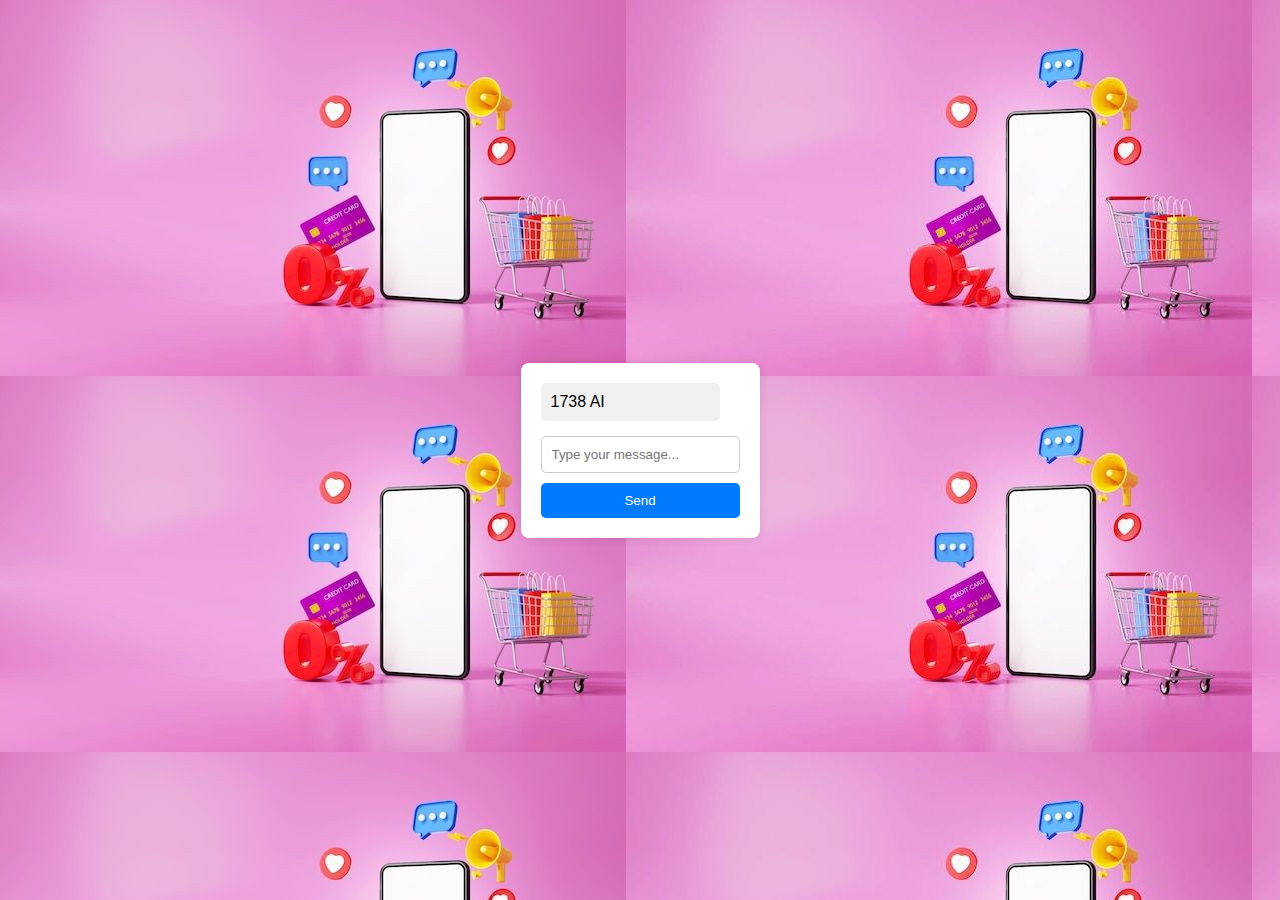
<file: bot.html>
<!DOCTYPE html>
<html lang="en">
<head>
    <meta charset="UTF-8">
    <meta name="viewport" content="width=device-width, initial-scale=1.0">
    <title>Chat Bot</title>
    <link rel="stylesheet" href="bot.css">
</head>
<body>
    <div class="chat-container" id="chat-container">
        <div class="chat-box" id="chat-box">
            <div class="chat-msg bot">1738 AI</div>
        </div>
        <input type="text" id="user-input" placeholder="Type your message...">
        <button id="send-btn">Send</button>
    </div>

    <script src="bot.js"></script>
</body>
</html>
</file>
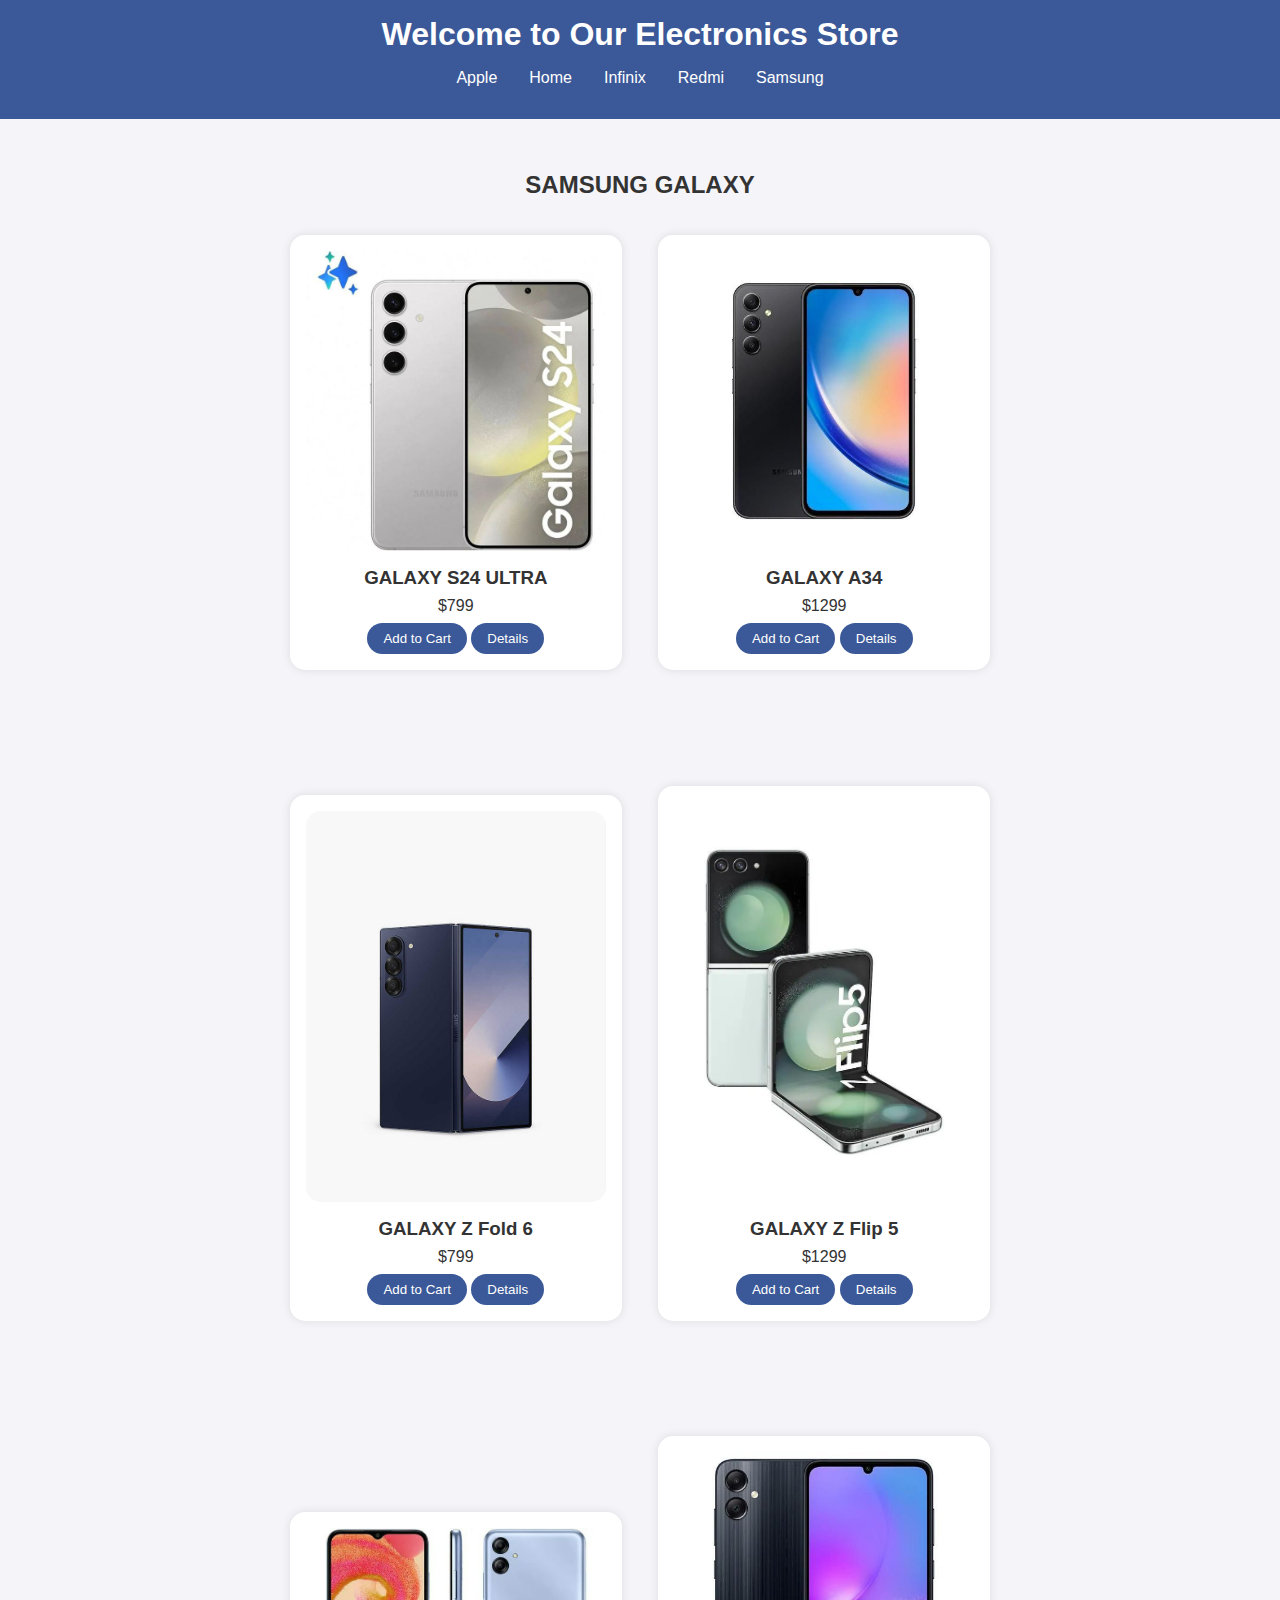
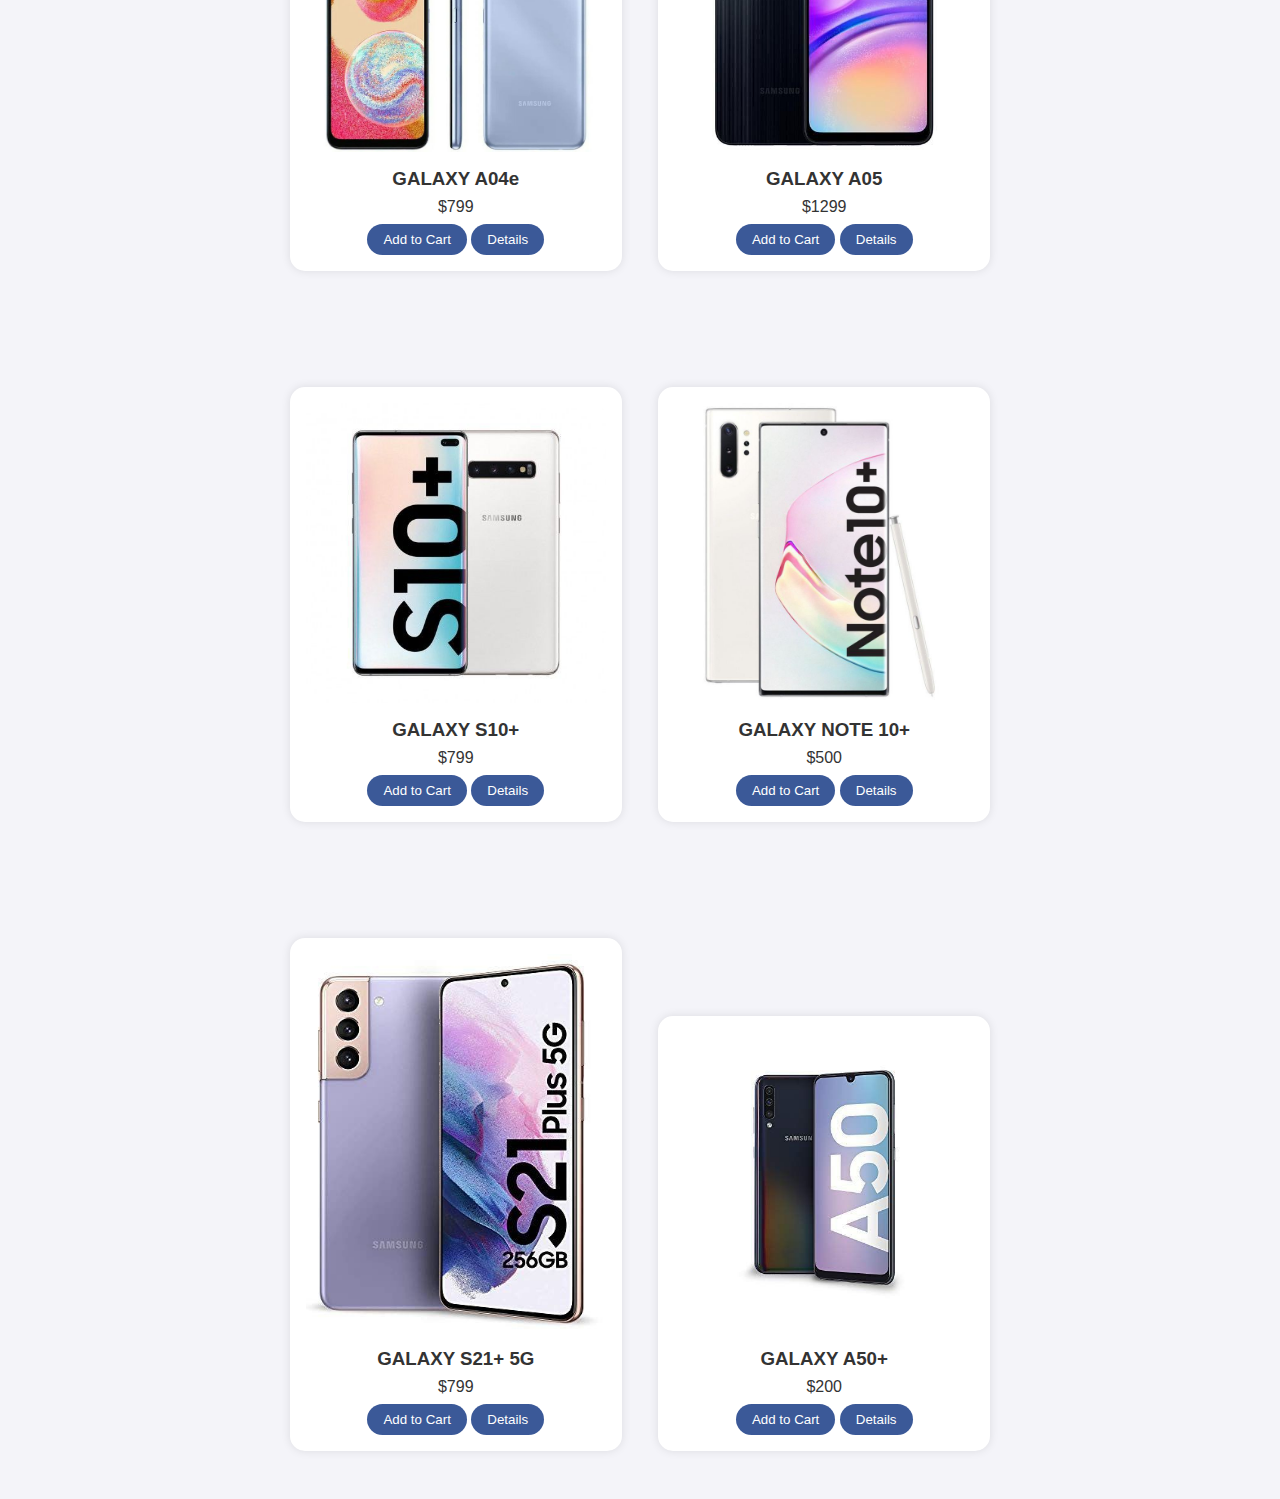
<file: galaxy.html>
<body>
    <header>
        <h1>Welcome to Our Electronics Store</h1>
        <nav>
            <ul>
                <li><a href="iphone.html">Apple</a></li>
                <li><a href="index.html">Home</a></li>
                <li><a href="infinix.html">Infinix</a></li>
                <li><a href="contact.html">Redmi</a></li>
                <li><a href="galaxy.html">Samsung</a></li>
            </ul>
        </nav>
    </header>

<link rel="stylesheet" href="galaxy.css"> 
<section id="products">
    <h2>SAMSUNG GALAXY</h2>
    <div class="product-card">
        <img src="s24.jpg" alt="Phone">
        <h3>GALAXY S24 ULTRA</h3>
        <p>$799</p>
        <button>Add to Cart</button>
        <button>Details</button>
       
    </div>
    <div class="product-card">
        <img src="a34.jpg" alt="Laptop">
        <h3>GALAXY A34</h3>
        <p>$1299</p>
        <button>Add to Cart</button>
        <button>Details</button>
    </div>
</section>

<link rel="stylesheet" href="galaxy.css"> 
<section id="products">
    <h2></h2>
    <div class="product-card">
        <img src="zf6.jpg" alt="Phone">
        <h3>GALAXY Z Fold 6</h3>
        <p>$799</p>
        <button>Add to Cart</button>
        <button>Details</button>
       
    </div>
    <div class="product-card">
        <img src="zf5.jpg" alt="Laptop">
        <h3>GALAXY Z Flip 5</h3>
        <p>$1299</p>
        <button>Add to Cart</button>
        <button>Details</button>
    </div>
</section>

<link rel="stylesheet" href="galaxy.css"> 
<section id="products">
    <h2></h2>
    <div class="product-card">
        <img src="a04e.jpg" alt="Phone">
        <h3>GALAXY A04e</h3>
        <p>$799</p>
        <button>Add to Cart</button>
        <button>Details</button>
       
    </div>
    <div class="product-card">
        <img src="a05.jpg" alt="Laptop">
        <h3>GALAXY A05</h3>
        <p>$1299</p>
        <button>Add to Cart</button>
        <button>Details</button>
    </div>
</section>

<section id="products">
    <h2></h2>
    <div class="product-card">
        <img src="s10.jpg" alt="Phone">
        <h3>GALAXY S10+</h3>
        <p>$799</p>
        <button>Add to Cart</button>
        <button>Details</button>
       
    </div>
    <div class="product-card">
        <img src="n10.jpg" alt="Laptop">
        <h3>GALAXY NOTE 10+</h3>
        <p>$500</p>
        <button>Add to Cart</button>
        <button>Details</button>
    </div>
</section>

<section id="products">
    <h2></h2>
    <div class="product-card">
        <img src="s21.jpg" alt="Phone">
        <h3>GALAXY S21+ 5G</h3>
        <p>$799</p>
        <button>Add to Cart</button>
        <button>Details</button>
       
    </div>
    <div class="product-card">
        
        <img src="a50.jpg" alt="Laptop">
        <h3>GALAXY A50+</h3>
        <p>$200</p>
        <button>Add to Cart</button>
        <button>Details</button>
    </div>
</section>
</file>
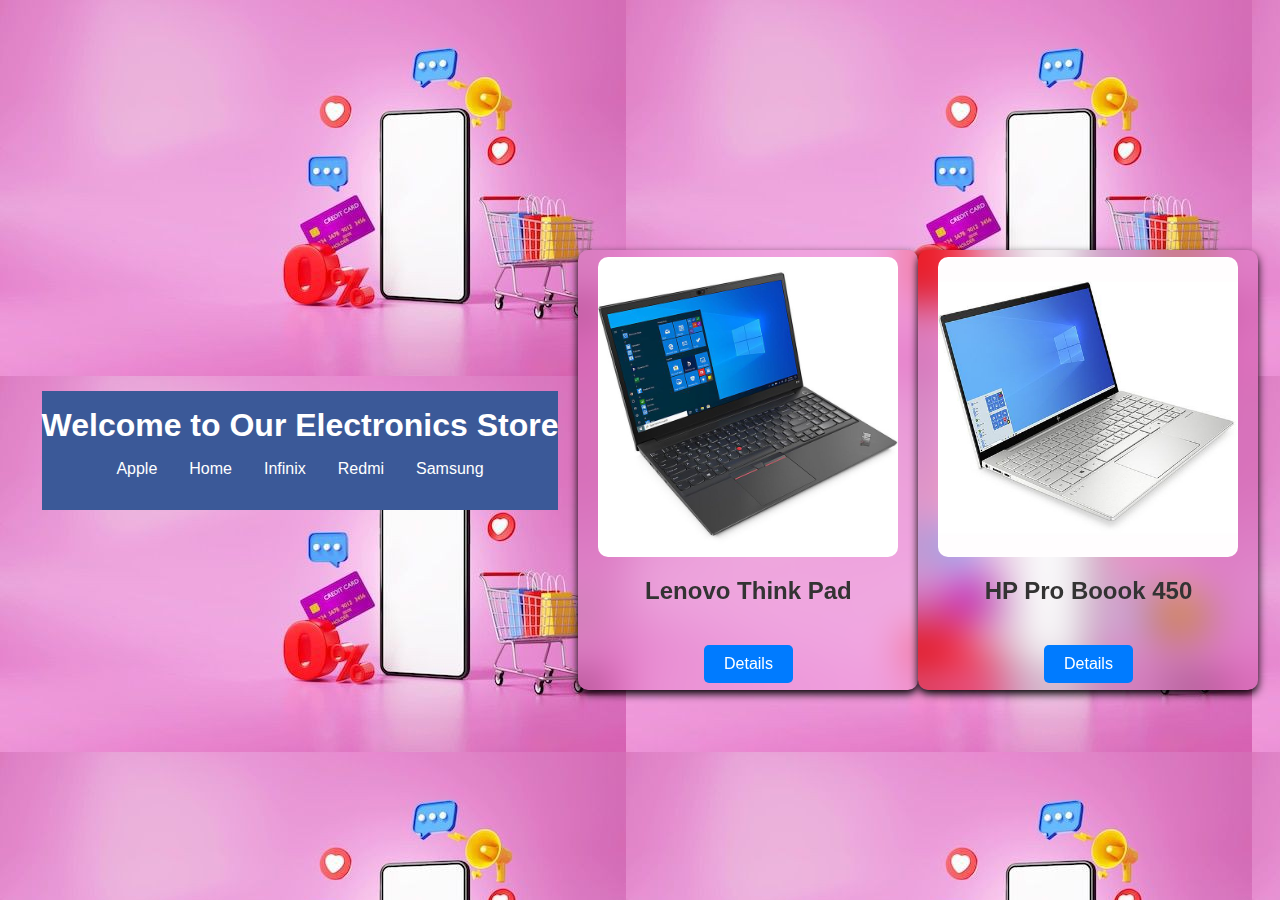
<file: laptop.html>
<html lang="en">
    <body>
        <header>
            <h1>Welcome to Our Electronics Store</h1>
            <nav>
                <ul>
                    <li><a href="iphone.html">Apple</a></li>
                    <li><a href="index.html">Home</a></li>
                    <li><a href="infinix.html">Infinix</a></li>
                    <li><a href="contact.html">Redmi</a></li>
                    <li><a href="galaxy.html">Samsung</a></li>
                </ul>
            </nav>
        </header>
<head>
    <meta charset="UTF-8">
    <meta name="viewport" content="width=device-width, initial-scale=1.0">
    <title>Product Cards</title>
    <link rel="stylesheet" href="laptop.css">
</head>
<body>
    <div class="product-card">
        <div class="card-front">
            <img src="l2.jpg" alt="Phone 1">
            <h2>Lenovo Think Pad</h2>
            <button class="details-btn">Details</button>
        </div>
        <div class="card-back">
            <h2>Lenovo Think Pad</h2>
            <ul>
                <li>RAM: 8GB</li>
                <li>Storage: 256GB</li>
                <li>Battery: 6 Hours</li>
                <li>OS: Windows 10 Pro</li>
                <li>Camera: HD WebCam</li>
                <li>CPU: Intel Core i5 </li>
            </ul>
            <button class="back-btn">Back</button>
            <button class="cart-btn">Add to Cart</button>
        </div>
    </div>

    <div class="product-card">
        <div class="card-front">
            <img src="l3.jpg" alt="Phone 2">
            <h2>HP Pro Boook 450</h2>
            <button class="details-btn">Details</button>
        </div>
        <div class="card-back">
            <h2>HP Pro Boook 450</h2>
            <ul>
                <li>RAM: 12GB</li>
                <li>Storage: 256GB</li>
                <li>GPU: NVIDIA XR300</li>
                <li>Camera: 4K WebCam</li>
                <li>OS: Windows 10 Home</li>
                <li>CPU: Intel Core i7 </li>
            </ul>
            <button class="back-btn">Back</button>
            <button class="cart-btn">Add to Cart</button>
            
        </div>
    </div>

    <script src="laptop.js"></script>
</body>
</html>
</file>
<file: bot.css>
body {
    font-family: Arial, sans-serif;
    background-color: #f0f0f0;
    background-image: url('background1.jpg');
    margin: 0;
    padding: 0;
    display: flex;
    justify-content: center;
    align-items: center;
    height: 100vh;
}

.chat-container {
    max-width: 400px;
    background-color: #fff;
    box-shadow: 0 0 10px rgba(0,0,0,0.1);
    border-radius: 8px;
    padding: 20px;
    display: flex;
    flex-direction: column;
    gap: 10px;
}

.chat-box {
    max-height: 300px;
    overflow-y: auto;
}

.chat-msg {
    padding: 10px;
    border-radius: 5px;
    margin-bottom: 5px;
    max-width: 80%;
}

.chat-msg.bot {
    background-color: #f0f0f0;
    align-self: flex-start;
}

.chat-msg.user {
    background-color: #DCF8C6;
    align-self: flex-end;
}

#user-input {
    padding: 10px;
    border: 1px solid #ccc;
    border-radius: 5px;
}

#send-btn {
    padding: 10px 20px;
    border: none;
    background-color: #007BFF;
    color: #fff;
    cursor: pointer;
    border-radius: 5px;
    transition: background-color 0.3s ease;
}

#send-btn:hover {
    background-color: #0056b3;
}
</file>
<file: galaxy.css>
body {
    font-family: Arial, sans-serif;
    margin: 0;
    padding: 0;
    background-color: #f4f4f9;
    color: #333;
}

header {
    background-color: #3b5998;
    color: white;
    padding: 1rem 0;
    text-align: center;
}

header h1 {
    margin: 0;
}

nav ul {
    list-style: none;
    padding: 0;
    display: flex;
    justify-content: center;
}

nav ul li {
    margin: 0 1rem;
}

nav ul li a {
    color: white;
    text-decoration: none;
    transition: color 0.3s;
}

nav ul li a:hover {
    color: #ddd;
}

.hero {
    text-align: center;
    padding: 5rem 1rem;
    background: rgba(0, 0, 0, 0.7);
    color: white;
    background-image: url('background.jpg');
    background-size: cover;
    background-position: center;
}

.hero h2 {
    font-size: 2.5rem;
    margin-bottom: 1rem;
}

.hero p {
    font-size: 1.25rem;
    margin-bottom: 2rem;
}

.hero button {
    padding: 0.5rem 1rem;
    border: none;
    background-color: #ff5733;
    color: white;
    font-size: 1rem;
    cursor: pointer;
    border-radius: 25px;
    transition: background-color 0.3s, transform 0.3s;
}

.hero button:hover {
    background-color: #c70039;
    transform: scale(1.1);
}

section {
    padding: 2rem 1rem;
    text-align: center;
}

.product-card {
    display: inline-block;
    width: 300px;
    margin: 1rem;
    padding: 1rem;
    background-color: white;
    box-shadow: 0 0 10px rgba(0, 0, 0, 0.1);
    transition: transform 0.3s;
    border-radius: 15px;
}

.product-card img {
    width: 100%;
    height: auto;
    border-radius: 15px;
}

.product-card h3 {
    margin: 1rem 0 0.5rem 0;
}

.product-card p {
    margin: 0.5rem 0;
}

.product-card button {
    padding: 0.5rem 1rem;
    border: none;
    background-color: #3b5998;
    color: white;
    cursor: pointer;
    border-radius: 25px;
    transition: background-color 0.3s, transform 0.3s;
}

.product-card button:hover {
    background-color: #29487d;
    transform: scale(1.1);
}

#contact form {
    max-width: 600px;
    margin: 0 auto;
    text-align: left;
    background: rgba(255, 255, 255, 0.8);
    padding: 2rem;
    border-radius: 15px;
    box-shadow: 0 0 10px rgba(0, 0, 0, 0.1);
}

#contact form label {
    display: block;
    margin-bottom: 0.5rem;
}

#contact form input {
    width: 100%;
    padding: 0.5rem;
    margin-bottom: 1rem;
    border-radius: 10px;
    border: 1px solid #ddd;
}

#contact form button {
    display: block;
    padding: 0.5rem 1rem;
    border: none;
    background-color: #3b5998;
    color: white;
    cursor: pointer;
    border-radius: 25px;
    transition: background-color 0.3s, transform 0.3s;
}

#contact form button:hover {
    background-color: #29487d;
    transform: scale(1.1);
}

.chatbot {
    position: fixed;
    bottom: 0;
    right: 1rem;
    width: 300px;
    background-color: white;
    box-shadow: 0 0 10px rgba(0, 0, 0, 0.1);
    display: none;
    flex-direction: column;
    border-radius: 15px;
    overflow: hidden;
}

.chatbot-header{
background-color: #ff5733;
}
</file>
<file: laptop.css>
body {
    display: flex;
    justify-content: center;
    align-items: center;
    height: 100vh;
    background-color: #8394a6;
    font-family: Arial, sans-serif;
    background-image: url('background1.jpg');
}

.product-card {
    width: 300px;
    height: 400px;
    perspective: 1000px;
    margin: 20px;
}

.product-card > div {
    width: 100%;
    height: 100%;
    position: absolute;
    backface-visibility: hidden;
    border-radius: 10px;
    box-shadow: 0 4px 8px rgb(0, 0, 0);
    transition: transform 0.6s;
    background: transparent;
    backdrop-filter: blur(20px);
}

.card-front, .card-back {
    display: flex;
    flex-direction: column;
    align-items: center;
    justify-content: center;
    padding: 20px;
    background-color: #fff;
}

.card-front img {
    max-width: 100%;
    border-radius: 10px;
}

.details-btn, .back-btn {
    padding: 10px 20px;
    margin-top: 20px;
    cursor: pointer;
    border: none;
    background-color: #007bff;
    color: white;
    border-radius: 5px;
    font-size: 16px;
    transition: background-color 0.3s;
}
.details-btn:hover, .back-btn:hover {
    background-color: #0056b3;
}

.card-back {
    transform: rotateY(180deg);
}

.product-card.show-back .card-front {
    transform: rotateX(-180deg);
}

.product-card.show-back .card-back {
    transform: rotateY(0deg);
}
.cart-btn, .back-btn {
    padding: 10px 20px;
    margin-top: 20px;
    cursor: pointer;
    border: none;
    background-color: #007bff;
    color: white;
    border-radius: 5px;
    font-size: 16px;
    transition: background-color 0.3s;
}
.cart-btn:hover, .cart-btn:hover {
    background-color: #008702;
}

body {
    font-family: Arial, sans-serif;
    margin: 0;
    padding: 0;
    background-color: #f4f4f9;
    color: #333;
}

header {
    background-color: #3b5998;
    color: white;
    padding: 1rem 0;
    text-align: center;
}

header h1 {
    margin: 0;
}

nav ul {
    list-style: none;
    padding: 0;
    display: flex;
    justify-content: center;
}

nav ul li {
    margin: 0 1rem;
}

nav ul li a {
    color: white;
    text-decoration: none;
    transition: color 0.3s;
}

nav ul li a:hover {
    color: #ddd;
}
</file>
